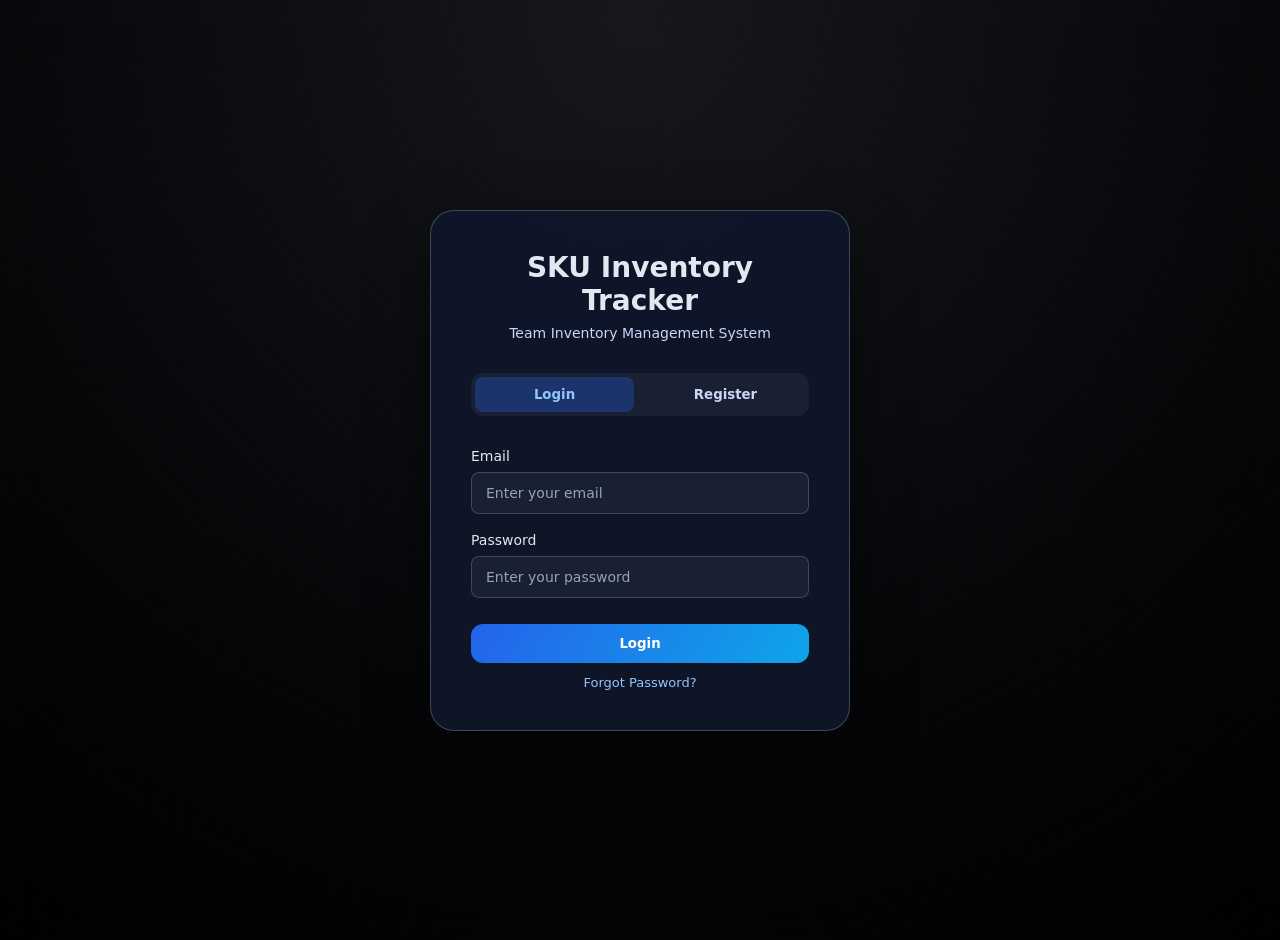
<file: auth.html>
<!DOCTYPE html>
<html lang="en">
<head>
    <meta charset="UTF-8">
    <meta name="viewport" content="width=device-width, initial-scale=1.0">
    <title>SKU Inventory Tracker - Login</title>
    <link rel="stylesheet" href="styles.css">
    <style>
        .auth-container {
            min-height: 100vh;
            display: flex;
            justify-content: center;
            align-items: center;
            background: radial-gradient(circle at top, #16181d 0%, #050608 65%, #010103 100%);
            padding: 20px;
        }

        .auth-card {
            width: 100%;
            max-width: 420px;
            background: rgba(15, 23, 42, 0.95);
            border: 1px solid rgba(148, 163, 184, 0.35);
            border-radius: 24px;
            padding: 40px;
            box-shadow: 0 20px 60px rgba(0, 0, 0, 0.5);
        }

        .auth-header {
            text-align: center;
            margin-bottom: 32px;
        }

        .auth-header h1 {
            font-size: 28px;
            color: #e2e8f0;
            margin-bottom: 8px;
        }

        .auth-header p {
            color: #cbd5f5;
            font-size: 14px;
        }

        .auth-tabs {
            display: flex;
            gap: 12px;
            margin-bottom: 32px;
            background: rgba(148, 163, 184, 0.08);
            padding: 4px;
            border-radius: 12px;
        }

        .auth-tab {
            flex: 1;
            padding: 10px 16px;
            border: none;
            background: transparent;
            color: #cbd5f5;
            cursor: pointer;
            border-radius: 8px;
            font-weight: 600;
            transition: all 0.3s ease;
        }

        .auth-tab.active {
            background: rgba(37, 99, 235, 0.3);
            color: #93c5fd;
        }

        .auth-form {
            display: none;
        }

        .auth-form.active {
            display: block;
        }

        .form-group {
            display: flex;
            flex-direction: column;
            gap: 8px;
            margin-bottom: 18px;
        }

        .form-group label {
            color: #e2e8f0;
            font-weight: 500;
            font-size: 14px;
        }

        .form-group input,
        .form-group select {
            padding: 12px 14px;
            border: 1px solid rgba(148, 163, 184, 0.3);
            border-radius: 8px;
            background: rgba(148, 163, 184, 0.08);
            color: #e2e8f0;
            font-size: 14px;
            transition: border-color 0.3s;
            position: relative;
            z-index: 10;
        }

        .form-group select {
            appearance: auto;
            cursor: pointer;
        }

        .form-group select option {
            background: #1f2937;
            color: #e2e8f0;
            padding: 8px;
        }

        .form-group input:focus,
        .form-group select:focus {
            outline: none;
            border-color: #2563eb;
            background: rgba(148, 163, 184, 0.12);
            z-index: 20;
        }

        .form-group input::placeholder {
            color: #94a3b8;
        }

        .submit-btn {
            width: 100%;
            padding: 12px 20px;
            border: none;
            border-radius: 12px;
            background: linear-gradient(120deg, #2563eb, #0ea5e9);
            color: #fff;
            font-weight: 600;
            cursor: pointer;
            transition: opacity 0.3s;
            margin-top: 8px;
        }

        .submit-btn:hover {
            opacity: 0.95;
        }

        .submit-btn:disabled {
            opacity: 0.5;
            cursor: not-allowed;
        }

        .error-message {
            background: rgba(220, 38, 38, 0.1);
            border: 1px solid rgba(220, 38, 38, 0.5);
            color: #fca5a5;
            padding: 12px 16px;
            border-radius: 8px;
            font-size: 13px;
            margin-bottom: 18px;
            display: none;
        }

        .error-message.show {
            display: block;
        }

        .success-message {
            background: rgba(34, 197, 94, 0.1);
            border: 1px solid rgba(34, 197, 94, 0.5);
            color: #86efac;
            padding: 12px 16px;
            border-radius: 8px;
            font-size: 13px;
            margin-bottom: 18px;
            display: none;
        }

        .success-message.show {
            display: block;
        }

        .loading {
            display: none;
            text-align: center;
            color: #93c5fd;
            font-size: 14px;
        }

        .loading.show {
            display: block;
        }

        .team-info {
            background: rgba(37, 99, 235, 0.1);
            border: 1px solid rgba(37, 99, 235, 0.3);
            padding: 12px 14px;
            border-radius: 8px;
            font-size: 13px;
            color: #93c5fd;
            margin-bottom: 18px;
        }

        .user-activity {
            margin-top: 32px;
            padding-top: 32px;
            border-top: 1px solid rgba(148, 163, 184, 0.2);
        }

        .user-activity h3 {
            color: #e2e8f0;
            font-size: 16px;
            margin-bottom: 16px;
        }

        .activity-item {
            background: rgba(148, 163, 184, 0.08);
            padding: 12px 14px;
            border-radius: 8px;
            margin-bottom: 10px;
            font-size: 13px;
            color: #cbd5f5;
        }

        .activity-time {
            color: #94a3b8;
            font-size: 12px;
        }

        .logout-btn {
            width: 100%;
            padding: 10px 16px;
            border: 1px solid rgba(220, 38, 38, 0.5);
            background: rgba(220, 38, 38, 0.1);
            color: #fca5a5;
            border-radius: 8px;
            cursor: pointer;
            font-weight: 600;
            margin-top: 16px;
            transition: all 0.3s;
        }

        .logout-btn:hover {
            background: rgba(220, 38, 38, 0.2);
        }
    </style>
</head>
<body>
    <div class="auth-container">
        <div class="auth-card">
            <div class="auth-header">
                <h1>SKU Inventory Tracker</h1>
                <p>Team Inventory Management System</p>
            </div>

            <!-- Login Form -->
            <form class="auth-form active" id="loginForm">
                <div class="auth-tabs">
                    <button type="button" class="auth-tab active" data-tab="login">Login</button>
                    <button type="button" class="auth-tab" data-tab="register">Register</button>
                </div>

                <div class="error-message" id="loginError"></div>
                <div class="loading" id="loginLoading">Logging in...</div>

                <div class="form-group">
                    <label for="loginEmail">Email</label>
                    <input type="email" id="loginEmail" placeholder="Enter your email" required>
                </div>

                <div class="form-group">
                    <label for="loginPassword">Password</label>
                    <input type="password" id="loginPassword" placeholder="Enter your password" required>
                </div>

                <div class="form-group" id="passcodeField" style="display: none;">
                    <label for="loginPasscode">🔐 Passcode (4 digits)</label>
                    <input type="password" id="loginPasscode" placeholder="Enter your 4-digit passcode" maxlength="4" inputmode="numeric">
                </div>

                <button type="submit" class="submit-btn">Login</button>
                <a href="#" id="forgotPasswordLink" class="forgot-password-link">Forgot Password?</a>
            </form>

            <!-- Registration Form -->
            <form class="auth-form" id="registerForm">
                <div class="auth-tabs">
                    <button type="button" class="auth-tab" data-tab="login">Login</button>
                    <button type="button" class="auth-tab active" data-tab="register">Register</button>
                </div>

                <div class="team-info">
                    💡 Register as a team member to track your inventory activities
                </div>

                <div class="error-message" id="registerError"></div>
                <div class="success-message" id="registerSuccess"></div>
                <div class="loading" id="registerLoading">Creating account...</div>

                <div class="form-group">
                    <label for="registerName">Full Name</label>
                    <input type="text" id="registerName" placeholder="Enter your full name" required>
                </div>

                <div class="form-group">
                    <label for="registerEmail">Email</label>
                    <input type="email" id="registerEmail" placeholder="Enter your email" required>
                </div>

                <div class="form-group">
                    <label for="registerTeam">Team / Department</label>
                    <input type="text" id="registerTeam" placeholder="e.g., Warehouse, Receiving, Sales" required>
                </div>

                <div class="form-group">
                    <label for="registerRole">Role</label>
                    <select id="registerRole" required>
                        <option value="">Select a role</option>
                        <option value="admin">Admin</option>
                        <option value="manager">Manager</option>
                        <option value="staff">Staff</option>
                    </select>
                </div>

                <div class="form-group">
                    <label for="registerPassword">Password</label>
                    <input type="password" id="registerPassword" placeholder="Create a password (min 6 characters)" required minlength="6">
                </div>

                <div class="form-group">
                    <label for="registerPasswordConfirm">Confirm Password</label>
                    <input type="password" id="registerPasswordConfirm" placeholder="Confirm your password" required>
                </div>

                <button type="submit" class="submit-btn">Create Account</button>
            </form>

            <!-- User Dashboard (shown after login) -->
            <div id="userDashboard" style="display: none;">
                <div class="auth-header">
                    <h1>Welcome, <span id="userDisplayName"></span></h1>
                    <p id="userTeam"></p>
                </div>

                <div class="team-info">
                    You can now access the inventory system. Your activities will be tracked.
                </div>

                <div class="user-activity">
                    <h3>Your Recent Activity</h3>
                    <div id="userActivityList">
                        <p class="activity-item">No activities yet</p>
                    </div>
                </div>

                <a href="index.html" class="submit-btn" style="display: block; text-align: center; text-decoration: none;">Open Inventory Tracker</a>
                <button class="btn ghost" id="settingsBtn" style="width: 100%;">⚙️ Settings</button>
                <button class="logout-btn" id="logoutBtn">Logout</button>
            </div>

            <!-- Settings Modal -->
            <div id="settingsModal" class="settings-modal hidden" aria-hidden="true">
                <div class="settings-dialog">
                    <div class="settings-header">
                        <h2>Account Settings</h2>
                        <button type="button" class="close" id="closeSettingsBtn">×</button>
                    </div>
                    
                    <div class="settings-tabs">
                        <button class="settings-tab active" data-tab="password">Change Password</button>
                        <button class="settings-tab" data-tab="passcode">Set Passcode</button>
                    </div>

                    <!-- Change Password Tab -->
                    <div class="settings-tab-content active" id="passwordTab">
                        <div class="error-message" id="passwordError"></div>
                        <div class="success-message" id="passwordSuccess"></div>
                        <div class="loading" id="passwordLoading"></div>
                        
                        <div class="form-group">
                            <label for="currentPassword">Current Password</label>
                            <input type="password" id="currentPassword" placeholder="Enter your current password" required>
                        </div>

                        <div class="form-group">
                            <label for="newPassword">New Password</label>
                            <input type="password" id="newPassword" placeholder="Enter new password (min 6 characters)" required minlength="6">
                        </div>

                        <div class="form-group">
                            <label for="confirmNewPassword">Confirm New Password</label>
                            <input type="password" id="confirmNewPassword" placeholder="Confirm new password" required>
                        </div>

                        <button type="button" class="submit-btn" id="updatePasswordBtn">Update Password</button>
                    </div>

                    <!-- Set Passcode Tab -->
                    <div class="settings-tab-content" id="passcodeTab">
                        <div class="error-message" id="passcodeError"></div>
                        <div class="success-message" id="passcodeSuccess"></div>
                        <div class="loading" id="passcodeLoading"></div>
                        
                        <div class="team-info" style="margin-bottom: 20px;">
                            🔐 Set a 4-digit passcode for quick login after entering your password
                        </div>

                        <div class="form-group">
                            <label for="setPasscode">4-Digit Passcode</label>
                            <input type="password" id="setPasscode" placeholder="Enter 4 digits" maxlength="4" inputmode="numeric" required>
                        </div>

                        <div class="form-group">
                            <label for="confirmPasscode">Confirm Passcode</label>
                            <input type="password" id="confirmPasscode" placeholder="Confirm 4 digits" maxlength="4" inputmode="numeric" required>
                        </div>

                        <button type="button" class="submit-btn" id="setPasscodeBtn">Save Passcode</button>
                    </div>
                </div>
            </div>

            <!-- Forgot Password Modal -->
            <div id="forgotPasswordModal" class="settings-modal hidden" aria-hidden="true">
                <div class="settings-dialog">
                    <div class="settings-header">
                        <h2>Reset Password</h2>
                        <button type="button" class="close" id="closeForgotBtn">×</button>
                    </div>
                    
                    <div class="error-message" id="forgotError"></div>
                    <div class="success-message" id="forgotSuccess"></div>
                    <div class="loading" id="forgotLoading"></div>
                    
                    <div class="team-info" style="margin-bottom: 20px;">
                        📧 Enter your email to receive password reset instructions
                    </div>

                    <form id="forgotPasswordForm">
                        <div class="form-group">
                            <label for="forgotEmail">Email Address</label>
                            <input type="email" id="forgotEmail" placeholder="Enter your email" required>
                        </div>

                        <button type="submit" class="submit-btn">Send Reset Link</button>
                    </form>
                </div>
            </div>
        </div>
    </div>

    <style>
        .forgot-password-link {
            display: block;
            text-align: center;
            color: #93c5fd;
            text-decoration: none;
            font-size: 13px;
            margin-top: 12px;
            transition: color 0.3s;
        }

        .forgot-password-link:hover {
            color: #60a5fa;
            text-decoration: underline;
        }

        .settings-modal {
            display: none;
            position: fixed;
            top: 0;
            left: 0;
            right: 0;
            bottom: 0;
            background: rgba(0, 0, 0, 0.7);
            z-index: 1000;
            justify-content: center;
            align-items: center;
        }

        .settings-modal.show {
            display: flex;
        }

        .settings-modal.hidden {
            display: none !important;
        }

        .settings-dialog {
            background: rgba(15, 23, 42, 0.95);
            border: 1px solid rgba(148, 163, 184, 0.35);
            border-radius: 24px;
            width: 100%;
            max-width: 500px;
            max-height: 90vh;
            overflow-y: auto;
            padding: 0;
            box-shadow: 0 20px 60px rgba(0, 0, 0, 0.5);
        }

        .settings-header {
            padding: 24px;
            border-bottom: 1px solid rgba(148, 163, 184, 0.2);
            display: flex;
            justify-content: space-between;
            align-items: center;
        }

        .settings-header h2 {
            color: #e2e8f0;
            margin: 0;
            font-size: 20px;
        }

        .settings-header .close {
            background: none;
            border: none;
            color: #cbd5f5;
            font-size: 28px;
            cursor: pointer;
            width: 32px;
            height: 32px;
            display: flex;
            align-items: center;
            justify-content: center;
        }

        .settings-header .close:hover {
            color: #e2e8f0;
        }

        .settings-tabs {
            display: flex;
            gap: 8px;
            padding: 16px 24px;
            border-bottom: 1px solid rgba(148, 163, 184, 0.2);
            background: rgba(148, 163, 184, 0.04);
        }

        .settings-tab {
            flex: 1;
            padding: 10px 16px;
            border: none;
            background: transparent;
            color: #cbd5f5;
            cursor: pointer;
            border-radius: 8px;
            font-weight: 600;
            font-size: 13px;
            transition: all 0.3s;
        }

        .settings-tab.active {
            background: rgba(37, 99, 235, 0.3);
            color: #93c5fd;
        }

        .settings-tab-content {
            display: none;
            padding: 24px;
        }

        .settings-tab-content.active {
            display: block;
        }
    </style>

    <script src="auth.js"></script>
</body>
</html>
</file>
<file: styles.css>
* {
    box-sizing: border-box;
    margin: 0;
    padding: 0;
    font-family: 'Inter', 'Segoe UI', system-ui, -apple-system, sans-serif;
}

body {
    min-height: 100vh;
    background: radial-gradient(circle at top, #16181d 0%, #050608 65%, #010103 100%);
    color: #e2e8f0;
    padding: 20px;
}

.session-panel {
    margin: 18px 0 24px;
    background: rgba(15, 23, 42, 0.85);
    border-radius: 18px;
    padding: 18px 24px;
    display: flex;
    justify-content: space-between;
    align-items: center;
    gap: 18px;
    border: 1px solid rgba(148, 163, 184, 0.35);
    color: #e2e8f0;
}

.session-actions {
    display: flex;
    align-items: center;
    gap: 12px;
}

.session-actions form {
    margin: 0;
}

.hero {
    background: linear-gradient(145deg, #0f172a, #1f2937);
    color: #e2e8f0;
    border-radius: 24px;
    padding: 36px;
    display: grid;
    grid-template-columns: 2fr 1fr;
    gap: 24px;
    margin-bottom: 24px;
}

.tagline {
    font-weight: 600;
    text-transform: uppercase;
    letter-spacing: 0.2em;
    color: #93c5fd;
    opacity: 0.75;
}

.subtext {
    margin-top: 12px;
    max-width: 540px;
    line-height: 1.6;
    color: #cbd5f5;
}

.action-row {
    display: flex;
    gap: 12px;
    margin-top: 18px;
}

.btn {
    border: none;
    border-radius: 12px;
    padding: 12px 20px;
    font-weight: 600;
    cursor: pointer;
}

.btn.primary {
    background: linear-gradient(120deg, #2563eb, #0ea5e9);
    color: #fff;
}

.btn.secondary {
    border: 1px solid rgba(148, 163, 184, 0.35);
    background: rgba(148, 163, 184, 0.12);
    color: #e2e8f0;
}

.btn.secondary:hover,
.btn.primary:hover,
.btn.ghost:hover {
    opacity: 0.95;
}

.btn.ghost {
    border: 1px solid rgba(148, 163, 184, 0.6);
    color: #e2e8f0;
    background: rgba(148, 163, 184, 0.08);
}

.hero-card {
    background: rgba(15, 23, 42, 0.7);
    padding: 24px;
    border-radius: 18px;
    backdrop-filter: blur(18px);
    border: 1px solid rgba(148, 163, 184, 0.3);
}

.muted {
    color: #94a3b8;
}

.small {
    font-size: 0.9rem;
}

main {
    background: rgba(15, 23, 42, 0.65);
    border-radius: 24px;
    padding: 32px;
    border: 1px solid rgba(148, 163, 184, 0.3);
    box-shadow: 0 30px 80px rgba(0, 0, 0, 0.45);
}

.inventory-app {
    display: flex;
    flex-direction: column;
    gap: 20px;
}

.card {
    background: rgba(15, 23, 42, 0.85);
    border: 1px solid rgba(148, 163, 184, 0.3);
    border-radius: 18px;
    padding: 20px;
}

.mode-actions {
    display: flex;
    flex-wrap: wrap;
    gap: 12px;
    margin: 16px 0;
}

.mode-button {
    border: none;
    border-radius: 999px;
    padding: 10px 18px;
    background: rgba(148, 163, 184, 0.2);
    color: #e2e8f0;
    cursor: pointer;
    font-weight: 600;
}

.mode-button.active {
    background: linear-gradient(120deg, #2563eb, #0ea5e9);
    color: white;
}

.mode-display {
    background: rgba(59, 130, 246, 0.08);
    border: 1px solid rgba(59, 130, 246, 0.25);
    border-radius: 18px;
    padding: 18px;
}

.mode-display h2 {
    color: #a5f3fc;
    margin-top: 8px;
}

.calculator-grid {
    display: grid;
    grid-template-columns: repeat(auto-fit, minmax(180px, 1fr));
    gap: 16px;
    margin-top: 14px;
}

.form-grid {
    display: grid;
    gap: 16px;
}

.form-group {
    display: flex;
    flex-direction: column;
    gap: 8px;
    color: #e2e8f0;
}

input,
select {
    border: 1px solid rgba(148, 163, 184, 0.4);
    border-radius: 12px;
    padding: 10px 12px;
    background: rgba(15, 23, 42, 0.8);
    color: #e2e8f0;
}

.review-list {
    display: flex;
    flex-direction: column;
    gap: 10px;
    margin-top: 16px;
}

.review-card {
    display: flex;
    justify-content: space-between;
    gap: 12px;
    padding: 12px 14px;
    border-radius: 12px;
    background: rgba(148, 163, 184, 0.1);
    border: 1px solid rgba(148, 163, 184, 0.2);
}

.quick-actions {
    display: flex;
    gap: 8px;
    flex-wrap: wrap;
    align-items: center;
}

.quick-qty-input {
    width: 70px;
    padding: 8px 10px;
}

.small {
    font-size: 0.9rem;
    padding: 8px 10px;
}

.form-actions {
    display: flex;
    gap: 12px;
    flex-wrap: wrap;
    margin-top: 16px;
}

.hidden {
    display: none;
}

.tab-bar {
    display: flex;
    gap: 12px;
    margin-bottom: 16px;
}

.tab {
    border: none;
    background: rgba(148, 163, 184, 0.2);
    color: #e2e8f0;
    padding: 10px 18px;
    border-radius: 999px;
    cursor: pointer;
    font-weight: 600;
}

.tab.active {
    background: linear-gradient(120deg, #2563eb, #0ea5e9);
    color: white;
}

.panel {
    display: none;
}

.panel.active {
    display: block;
}

.stat-grid {
    display: grid;
    grid-template-columns: repeat(auto-fit, minmax(180px, 1fr));
    gap: 18px;
    margin-bottom: 32px;
}

.stat-card {
    border: 1px solid rgba(148, 163, 184, 0.35);
    border-radius: 16px;
    padding: 18px;
    background: rgba(15, 23, 42, 0.85);
}

.panel-header {
    display: flex;
    justify-content: space-between;
    align-items: center;
    flex-wrap: wrap;
    gap: 16px;
    margin-bottom: 18px;
    color: #e2e8f0;
}

.actions {
    display: flex;
    gap: 12px;
        flex-wrap: wrap;
        align-items: center;
    }

    .storage-mode-row {
        display: flex;
        gap: 10px;
        flex-wrap: wrap;
    border: 1px solid rgba(148, 163, 184, 0.4);
    border-radius: 20px;
    padding: 12px 16px;
    background: rgba(15, 23, 42, 0.85);
    color: #e2e8f0;
}

.storage-summary {
    display: flex;
    align-items: center;
    gap: 12px;
}

.filter-row {
    display: flex;
    align-items: center;
    gap: 12px;
    flex-wrap: wrap;
    margin-bottom: 16px;
}

.filter-label {
    font-weight: 600;
    color: #e2e8f0;
}

#filterInput {
    min-width: 260px;
    border: 1px solid rgba(148, 163, 184, 0.4);
    border-radius: 999px;
    padding: 10px 16px;
    background: rgba(15, 23, 42, 0.85);
    color: #e2e8f0;
}

input[type="search"] {
    border: 1px solid rgba(148, 163, 184, 0.4);
    border-radius: 999px;
    padding: 10px 16px;
    min-width: 220px;
    background: rgba(15, 23, 42, 0.85);
    color: #e2e8f0;
}

.table-wrapper {
    overflow-x: auto;
    overflow-y: auto;
    max-height: 600px;
    margin-top: 16px;
    border-radius: 16px;
    border: 1px solid rgba(148, 163, 184, 0.2);
}

table {
    width: 100%;
    border-collapse: collapse;
    background: rgba(15, 23, 42, 0.9);
    table-layout: fixed;
}

table thead {
    position: sticky;
    top: 0;
    z-index: 10;
}

table th {
    white-space: nowrap;
    font-weight: 600;
}

table td {
    word-wrap: break-word;
    overflow-wrap: break-word;
}

tbody tr:hover {
    background: rgba(148, 163, 184, 0.06);
}

.remove-item-btn {
    padding: 8px 12px;
    font-size: 0.9rem;
    border-radius: 999px;
}

.status-pill strong {
    color: #fff;
}

thead {
    background: rgba(148, 163, 184, 0.15);
}

th, td {
    padding: 12px 14px;
    text-align: left;
    border-bottom: 1px solid rgba(148, 163, 184, 0.2);
    color: #e2e8f0;
    min-width: 100px;
}

td:last-child {
    min-width: 80px;
}

.cards-grid {
    display: grid;
    grid-template-columns: repeat(auto-fit, minmax(230px, 1fr));
    gap: 18px;
}

.supplier-card {
    border: 1px solid rgba(148, 163, 184, 0.3);
    border-radius: 16px;
    padding: 18px;
    background: rgba(15, 23, 42, 0.85);
}

.timeline {
    list-style: none;
    border-left: 2px solid rgba(148, 163, 184, 0.4);
    padding-left: 18px;
}

.timeline li {
    margin-bottom: 18px;
    position: relative;
    color: #e2e8f0;
}

.timeline li::before {
    content: '';
    width: 12px;
    height: 12px;
    border-radius: 50%;
    background: #0ea5e9;
    position: absolute;
    left: -25px;
    top: 4px;
}

.kanban {
    display: grid;
    grid-template-columns: repeat(auto-fit, minmax(220px, 1fr));
    gap: 20px;
}

.kanban-column {
    border: 1px solid rgba(148, 163, 184, 0.35);
    border-radius: 16px;
    padding: 16px;
    background: rgba(15, 23, 42, 0.85);
}

.po-card {
    border-radius: 12px;
    border: 1px solid rgba(37, 99, 235, 0.25);
    background: rgba(10, 15, 24, 0.95);
    padding: 14px;
    margin-bottom: 12px;
    color: #e2e8f0;
}

/* Inventory App Styles */
.inventory-app {
    max-width: 1080px;
    margin: 0 auto;
    width: 100%;
}

.app-header {
    display: grid;
    grid-template-columns: 1fr auto;
    gap: 20px;
    align-items: end;
    background: rgba(15, 23, 42, 0.95);
    border-radius: 24px;
    padding: 24px;
    border: 1px solid rgba(37, 99, 235, 0.18);
    margin-bottom: 20px;
}

.app-header h1 {
    margin: 0;
    font-size: clamp(2rem, 2.5vw, 3rem);
    line-height: 1.05;
}

.header-actions {
    display: flex;
    gap: 12px;
    flex-wrap: wrap;
    justify-content: flex-end;
}

.status-pill {
    padding: 10px 16px;
    border-radius: 999px;
    background: rgba(14, 165, 233, 0.15);
    color: #dbeafe;
    border: 1px solid rgba(14, 165, 233, 0.25);
    font-weight: 600;
}

.summary-grid {
    display: grid;
    grid-template-columns: repeat(auto-fit, minmax(180px, 1fr));
    gap: 14px;
    margin-bottom: 20px;
}

.stat-block {
    padding: 18px;
    border-radius: 20px;
    background: rgba(15, 23, 42, 0.9);
    border: 1px solid rgba(37, 99, 235, 0.18);
}

.stat-block h2 {
    margin: 0.5rem 0 0;
    font-size: 2.1rem;
}

.card {
    padding: 20px;
    border-radius: 20px;
    background: rgba(15, 23, 42, 0.92);
    border: 1px solid rgba(37, 99, 235, 0.18);
    margin-bottom: 18px;
}

.mode-panel h2,
.upload-panel h2,
.scanner-panel h2,
.item-panel h2,
.review-panel h2,
.photo-panel h2 {
    margin-top: 0;
}

.mode-actions {
    display: grid;
    grid-template-columns: repeat(auto-fit, minmax(160px, 1fr));
    gap: 16px;
    margin-top: 18px;
}

.mode-button {
    width: 100%;
    border: 1px solid rgba(148, 163, 184, 0.3);
    background: rgba(15, 23, 42, 0.75);
    color: #e2e8f0;
    padding: 20px 16px;
    border-radius: 18px;
    cursor: pointer;
    font-weight: 700;
    transition: transform 0.2s ease, background 0.2s ease, border-color 0.2s ease;
}

.mode-button.active {
    background: linear-gradient(120deg, #2563eb, #0ea5e9);
    border-color: #3b82f6;
    color: white;
    transform: translateY(-3px);
}

.upload-header {
    display: flex;
    justify-content: space-between;
    gap: 18px;
    align-items: center;
    flex-wrap: wrap;
}

.upload-info-grid {
    display: grid;
    grid-template-columns: repeat(auto-fit, minmax(180px, 1fr));
    gap: 18px;
    margin-top: 24px;
}

.upload-info-grid p {
    margin: 0;
    color: #94a3b8;
}

.upload-info-grid h3 {
    margin: 6px 0 0;
    font-size: 1.8rem;
}

.scanner-grid {
    display: grid;
    grid-template-columns: 1.6fr 1fr;
    gap: 24px;
    align-items: start;
}

.scanner-left {
    display: grid;
    gap: 16px;
}

.video-wrap {
    position: relative;
    width: 100%;
    min-height: 360px;
    border-radius: 24px;
    overflow: hidden;
    border: 1px solid rgba(148, 163, 184, 0.2);
    background: #000;
}

.video-wrap.small {
    min-height: 240px;
}

video {
    width: 100%;
    height: 100%;
    object-fit: cover;
    display: block;
}

.scanner-overlay {
    position: absolute;
    inset: 0;
    display: flex;
    align-items: center;
    justify-content: center;
    pointer-events: none;
}

.scan-region {
    width: 70%;
    height: 45%;
    border: 2px solid rgba(59, 130, 246, 0.5);
    border-radius: 1rem;
    position: relative;
    box-shadow: 0 0 0 1000px rgba(0, 0, 0, 0.35);
}

.scan-region::after {
    content: '';
    position: absolute;
    top: 0;
    left: 0;
    width: 100%;
    height: 2px;
    background: #3b82f6;
    box-shadow: 0 0 15px #3b82f6;
    animation: scan 2s ease-in-out infinite;
}

@keyframes scan {
    0%, 100% { top: 0%; }
    50% { top: 100%; }
}

.corner {
    position: absolute;
    width: 20px;
    height: 20px;
    border: 4px solid #3b82f6;
}

.top-left { top: -2px; left: -2px; border-right: 0; border-bottom: 0; border-top-left-radius: 8px; }
.top-right { top: -2px; right: -2px; border-left: 0; border-bottom: 0; border-top-right-radius: 8px; }
.bottom-left { bottom: -2px; left: -2px; border-right: 0; border-top: 0; border-bottom-left-radius: 8px; }
.bottom-right { bottom: -2px; right: -2px; border-left: 0; border-top: 0; border-bottom-right-radius: 8px; }

.scanner-frame {
    display: none;
}

.scanner-controls {
    display: grid;
    gap: 14px;
}

    .mode-buttons {
        display: flex;
        flex-wrap: wrap;
        gap: 8px;
    }

    min-height: 94px;
    color: #e2e8f0;
}

.form-grid {
    display: grid;
    grid-template-columns: repeat(auto-fit, minmax(220px, 1fr));
    gap: 18px;
}

.form-group {
    display: grid;
    gap: 10px;
}

.form-group input {
    width: 100%;
    padding: 14px 16px;
    border-radius: 16px;
    border: 1px solid rgba(148, 163, 184, 0.25);
    background: rgba(15, 23, 42, 0.85);
    color: #e2e8f0;
}

.form-actions {
    display: flex;
    gap: 14px;
    flex-wrap: wrap;
    margin-top: 18px;
}

.review-header {
    display: flex;
    justify-content: space-between;
    align-items: center;
    gap: 18px;
    flex-wrap: wrap;
}

.review-list {
    display: grid;
    gap: 14px;
    margin-top: 18px;
}

.review-card {
    display: grid;
    grid-template-columns: 2fr 1fr;
    gap: 18px;
    padding: 18px;
    border-radius: 20px;
    background: rgba(15, 23, 42, 0.9);
    border: 1px solid rgba(37, 99, 235, 0.18);
}

.review-card.missing {
    border-color: rgba(220, 38, 38, 0.35);
}

.photo-grid {
    display: grid;
    grid-template-columns: 1fr 1fr;
    gap: 24px;
    margin-top: 18px;
}

.photo-preview {
    min-height: 240px;
    border-radius: 24px;
    overflow: hidden;
    border: 1px solid rgba(148, 163, 184, 0.2);
    background: rgba(15, 23, 42, 0.85);
}

.photo-preview img {
    width: 100%;
    height: 100%;
    object-fit: contain;
}

.toast {
    position: fixed;
    bottom: 24px;
    left: 50%;
    transform: translateX(-50%) translateY(30px);
    background: rgba(15, 23, 42, 0.95);
    color: #e2e8f0;
    padding: 16px 22px;
    border-radius: 999px;
    border: 1px solid rgba(37, 99, 235, 0.25);
    opacity: 0;
    pointer-events: none;
    transition: opacity 0.25s ease, transform 0.25s ease;
    z-index: 1000;
}

.toast.show {
    opacity: 1;
    transform: translateX(-50%) translateY(0);
}

.hidden {
    display: none !important;
}

@media (max-width: 900px) {
    .scanner-grid,
    .photo-grid {
        grid-template-columns: 1fr;
    }
}

@media (max-width: 768px) {
    body {
        padding: 12px;
    }

    .app-header {
        grid-template-columns: 1fr;
        padding: 18px;
    }

    .summary-grid {
        grid-template-columns: 1fr 1fr;
    }

    .card {
        padding: 16px;
    }

    .header-actions,
    .actions,
    .form-actions {
        flex-direction: column;
        align-items: stretch;
    }

    .quick-actions {
        flex-direction: column;
        align-items: stretch;
    }

    .quick-qty-input {
        width: 100%;
    }

    #filterInput {
        min-width: 100%;
    }

    .review-card {
        grid-template-columns: 1fr;
    }
}

/* Camera help modal */
.modal {
    position: fixed;
    inset: 0;
    display: grid;
    place-items: center;
    z-index: 2000;
}
.modal-backdrop {
    position: absolute;
    inset: 0;
    background: rgba(2,6,23,0.6);
    backdrop-filter: blur(6px);
}
.modal-panel {
    position: relative;
    background: rgba(15,23,42,0.98);
    border: 1px solid rgba(37,99,235,0.14);
    padding: 18px;
    border-radius: 14px;
    width: min(720px, 92%);
    z-index: 2010;
}
.modal-panel h3 { margin-top: 0; }
.modal-panel ul { margin: 8px 0 14px 18px; color: #94a3b8; }
.modal .form-actions { justify-content: flex-end; }

.scanner-header .btn.ghost[title] { font-size: 0.85rem; padding: 8px 12px; }

@media (max-width: 480px) {
    .summary-grid {
        grid-template-columns: 1fr;
    }

    .btn,
    .mode-button {
        width: 100%;
    }

    .storage-mode-row {
        width: 100%;
        justify-content: center;
    }

    th, td {
        padding: 10px 8px;
    }
}

.modal {
    position: fixed;
    inset: 0;
    background: rgba(15, 23, 42, 0.7);
    display: none;
    justify-content: center;
    align-items: center;
    padding: 24px;
    z-index: 10;
}

.modal.show {
    display: flex;
}

.modal-dialog {
    background: #0f172a;
    border-radius: 24px;
    padding: 24px;
    width: min(560px, 100%);
    max-height: 90vh;
    overflow-y: auto;
    border: 1px solid rgba(148, 163, 184, 0.3);
    box-shadow: 0 40px 80px rgba(0, 0, 0, 0.6);
}

.modal header {
    display: flex;
    justify-content: space-between;
    align-items: center;
    margin-bottom: 16px;
}

.close {
    border: none;
    background: transparent;
    font-size: 1.4rem;
    cursor: pointer;
    color: #e2e8f0;
}

.form-grid {
    display: grid;
    grid-template-columns: repeat(auto-fit, minmax(220px, 1fr));
    gap: 14px;
}

.form-grid label {
    display: flex;
    flex-direction: column;
    font-weight: 600;
    color: #e2e8f0;
    gap: 6px;
}

.form-grid input,
.form-grid select,
.form-grid textarea {
    border: 1px solid rgba(148, 163, 184, 0.4);
    border-radius: 12px;
    padding: 10px 12px;
    font-size: 1rem;
    background: rgba(15, 23, 42, 0.85);
    color: #e2e8f0;
}

.form-grid textarea {
    min-height: 90px;
    resize: vertical;
}

.form-grid .full {
    grid-column: 1 / -1;
}

.feedback-board {
    margin-top: 24px;
    background: rgba(15, 23, 42, 0.75);
    border-radius: 24px;
    padding: 28px 32px;
    border: 1px solid rgba(148, 163, 184, 0.3);
}

.feedback-list {
    display: grid;
    grid-template-columns: repeat(auto-fit, minmax(260px, 1fr));
    gap: 16px;
    margin-top: 20px;
}

.feedback-card {
    border: 1px solid rgba(148, 163, 184, 0.3);
    border-radius: 16px;
    padding: 16px;
    background: rgba(15, 23, 42, 0.85);
}

.feedback-card h4 {
    margin-bottom: 6px;
}

.feedback-card .badge {
    display: inline-block;
    padding: 2px 10px;
    border-radius: 999px;
    font-size: 0.8rem;
    background: rgba(37, 99, 235, 0.2);
    color: #93c5fd;
    margin-bottom: 8px;
}

.toast {
    position: fixed;
    bottom: 24px;
    right: 24px;
    background: #0f172a;
    color: white;
    padding: 14px 20px;
    border-radius: 12px;
    box-shadow: 0 20px 40px rgba(15, 23, 42, 0.3);
    opacity: 0;
    transform: translateY(10px);
    transition: opacity 0.3s ease, transform 0.3s ease;
    z-index: 20;
}

.toast.show {
    opacity: 1;
    transform: translateY(0);
}

.toast.hidden {
    pointer-events: none;
}

.module-showcase,
.security-board,
.reports-board {
    margin-top: 24px;
    background: rgba(15, 23, 42, 0.75);
    border-radius: 24px;
    padding: 28px 32px;
    border: 1px solid rgba(148, 163, 184, 0.3);
    box-shadow: 0 30px 90px rgba(0, 0, 0, 0.4);
}

.module-grid {
    display: grid;
    grid-template-columns: repeat(auto-fit, minmax(220px, 1fr));
    gap: 18px;
    margin-top: 16px;
}

.module-card {
    border: 1px solid rgba(148, 163, 184, 0.3);
    border-radius: 18px;
    padding: 18px;
    background: rgba(15, 23, 42, 0.85);
    display: flex;
    flex-direction: column;
    gap: 10px;
}

.module-card ul {
    list-style: disc;
    padding-left: 18px;
    color: #cbd5f5;
    font-size: 0.95rem;
}

.role-grid {
    display: grid;
    grid-template-columns: repeat(auto-fit, minmax(240px, 1fr));
    gap: 18px;
    margin-top: 18px;
}

.role-card {
    border: 1px solid rgba(148, 163, 184, 0.3);
    border-radius: 18px;
    padding: 18px;
    background: rgba(15, 23, 42, 0.85);
}

.role-card h3 {
    margin-bottom: 6px;
    display: flex;
    justify-content: space-between;
    align-items: center;
}

.role-card ul {
    list-style: none;
    padding-left: 0;
}

.role-card ul li::before {
    content: '•';
    color: #7dd3fc;
    margin-right: 6px;
}

.report-grid {
    display: grid;
    grid-template-columns: repeat(auto-fit, minmax(280px, 1fr));
    gap: 20px;
    margin-top: 18px;
}

.report-card {
    border: 1px solid rgba(148, 163, 184, 0.3);
    border-radius: 20px;
    padding: 20px;
    background: rgba(15, 23, 42, 0.85);
}

.fact-list {
    list-style: none;
    padding-left: 0;
    margin: 12px 0 18px;
}

.fact-list li {
    padding: 8px 0;
    border-bottom: 1px solid rgba(148, 163, 184, 0.3);
    font-size: 0.95rem;
    color: #e2e8f0;
}

.fact-list li:last-child {
    border-bottom: none;
}

@media (max-width: 900px) {
    .hero {
        grid-template-columns: 1fr;
    }

    main {
        padding: 24px;
    }
}
</file>
